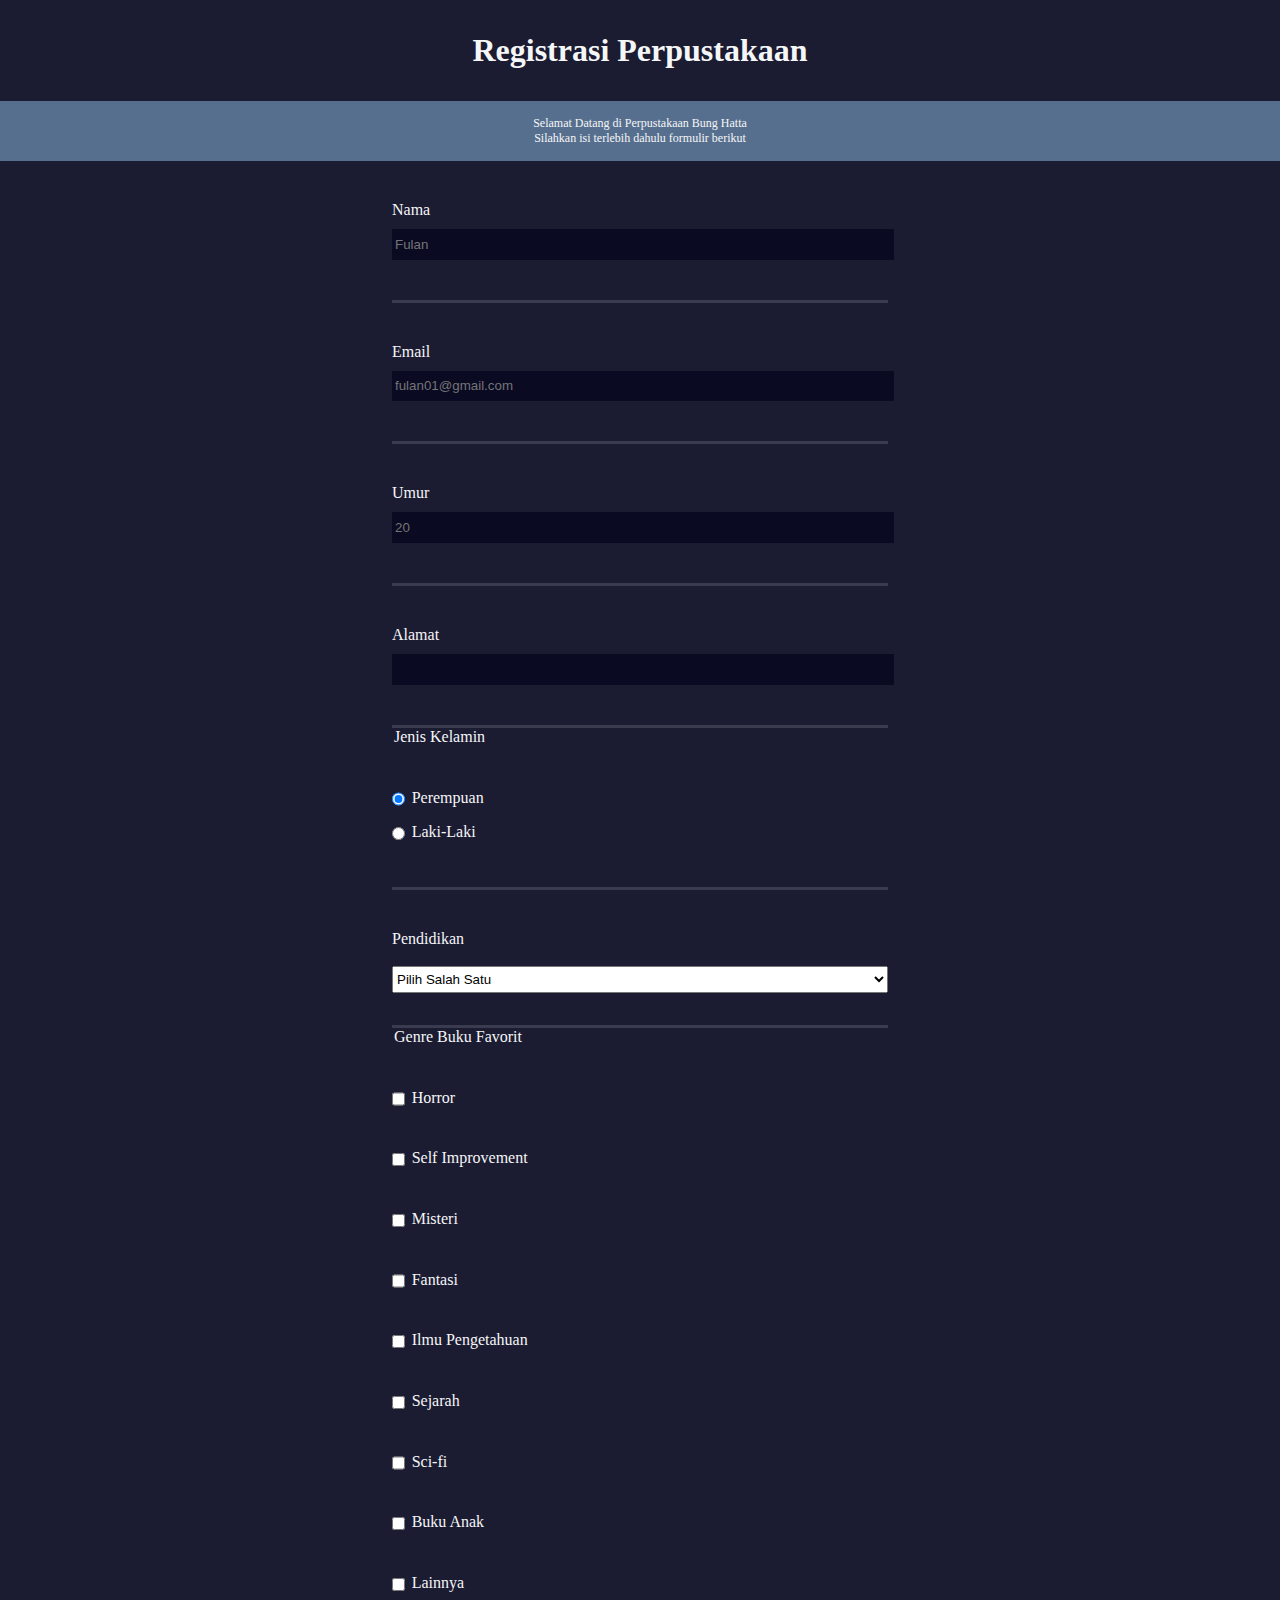
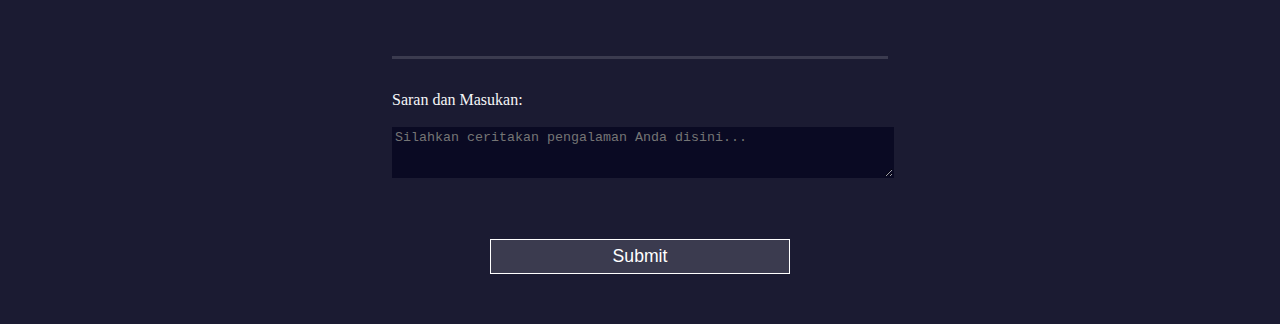
<file: Registrasi Perpustakaan/index.html>
<!DOCTYPE html>
<html lang="en">
    <head>
        <meta charset="UTF-8">
        <title>Registrasi Perpustakaan</title>
        <link rel="stylesheet" href="styles.css">
    </head>
    <body>
        <h1 id="title">Registrasi Perpustakaan</h1>
        <p id="description">Selamat Datang di Perpustakaan Bung Hatta<br>Silahkan isi terlebih dahulu formulir berikut</p>
        <form id="survey-form" method="post" action="#">
            <fieldset>
                <label for="name">Nama<input id="name" type="text" name="name" placeholder="Fulan" required/></label>

            </fieldset>
            <fieldset>
                <label id="email-label">Email
                  <input id="email" type="email" name="email" placeholder="fulan01@gmail.com" required/></label>
            </fieldset>
            <fieldset>
                <label id="number-label">Umur
                  <input id="number" type="number" name="number" min="5" max="100" placeholder="20" required/></label>
            </fieldset>
<fieldset>
                <label id="name-label">Alamat
                  <input id="name-label" type="text" name="name-label" required/></label>
            </fieldset>
            <fieldset>
                <legend for="kelamin">Jenis Kelamin</legend>
                <label for="kelamin"><input id="kelamin" type="radio" name="kelamin" class="inline" value="red" checked/>Perempuan</label>
                <label for="kelamin"><input id="kelamin" type="radio" name="kelamin" class="inline" value="blue"/>Laki-Laki</label>
            </fieldset>
            <fieldset>
                <label for="pendidikan">Pendidikan</label>
                <select id="dropdown" name="pendidikan">
                <option value="">Pilih Salah Satu</option>
                <option value="1">TK/SD</option>
                <option value="2">SMP</option>
                <option value="3">SMA</option>
                <option value="4">S1/D4</option>
                <option value="5">S2</option>
                <option value="6">S3</option>
                <option value="7">D1</option>
                <option value="8">D2</option>
                <option value="9">D3</option>
                <option value="10">lainnya</option>
                </select>
            </fieldset>
            <fieldset>
                <legend>Genre Buku Favorit</legend>
                <label for="buku"><input class="inline" id="buku" type="checkbox" name="buku" value="horror"/>Horror</label><br>
                <label for="buku"><input class="inline" id="buku" type="checkbox" name="buku" value="self-improvement"/>Self Improvement</label><br>
                <label for="buku"><input class="inline" id="buku" type="checkbox" name="buku" value="misteri"/>Misteri</label><br>
                <label for="buku"><input class="inline" id="buku" type="checkbox" name="buku" value="fantasi"/>Fantasi</label><br>
                <label for="buku"><input class="inline" id="buku" type="checkbox" name="buku" value="ilmu-pengetahuan"/>Ilmu Pengetahuan</label><br>
                <label for="buku"><input class="inline" id="buku" type="checkbox" name="buku" value="sejarah"/>Sejarah</label><br>
                <label for="buku"><input class="inline" id="buku" type="checkbox" name="buku" value="sci-fi"/>Sci-fi</label><br>
                <label for="buku"><input class="inline" id="buku" type="checkbox" name="buku" value="buku-anak"/>Buku Anak</label><br>
                <label for="buku"><input class="inline" id="buku" type="checkbox" name="buku" value="lainnya"/>Lainnya</label><br>
                
            </fieldset>
            <fieldset>Saran dan Masukan:
                <label for="saran"><textarea id="saran" name="saran" rows="3" cols="60" placeholder="Silahkan ceritakan pengalaman Anda disini..."></textarea> </label>
            </fieldset>
            
            <input id="submit" type="submit" value="Submit"
        </form>
    </body>
</html>
</file>
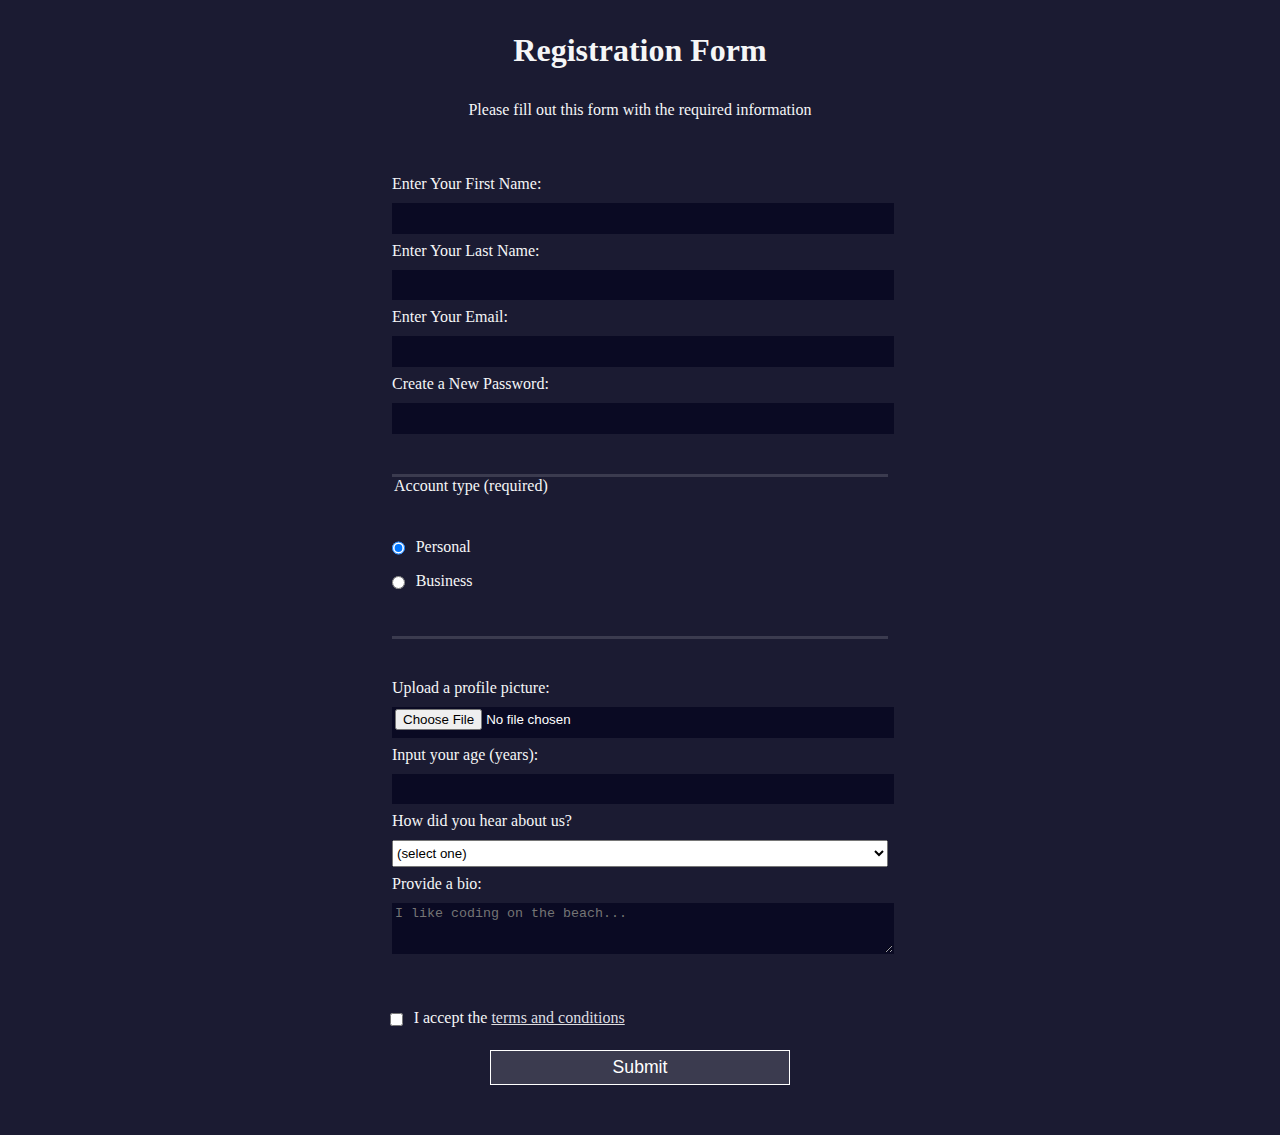
<file: Registration Form/index.html>
<!DOCTYPE html>
<html lang="en">
  <head>
    <meta charset="UTF-8">
    <title>Registration Form</title>
    <link rel="stylesheet" href="styles.css" />
  </head>
  <body>
    <h1>Registration Form</h1>
    <p>Please fill out this form with the required information</p>
    <form method="post" action='https://register-demo.freecodecamp.org'>
      <fieldset>
        <label for="first-name">Enter Your First Name: <input id="first-name" name="first-name" type="text" required /></label>
        <label for="last-name">Enter Your Last Name: <input id="last-name" name="last-name" type="text" required /></label>
        <label for="email">Enter Your Email: <input id="email" name="email" type="email" required /></label>
        <label for="new-password">Create a New Password: <input id="new-password" name="new-password" type="password" pattern="[a-z0-5]{8,}" required /></label>
      </fieldset>
      <fieldset>
        <legend>Account type (required)</legend>
        <label for="personal-account"><input id="personal-account" type="radio" name="account-type" class="inline" checked /> Personal</label>
        <label for="business-account"><input id="business-account" type="radio" name="account-type" class="inline" /> Business</label>
      </fieldset>
      <fieldset>
        <label for="profile-picture">Upload a profile picture: <input id="profile-picture" type="file" name="file" /></label>
        <label for="age">Input your age (years): <input id="age" type="number" name="age" min="13" max="120" /></label>
        <label for="referrer">How did you hear about us?
          <select id="referrer" name="referrer">
            <option value="">(select one)</option>
            <option value="1">freeCodeCamp News</option>
            <option value="2">freeCodeCamp YouTube Channel</option>
            <option value="3">freeCodeCamp Forum</option>
            <option value="4">Other</option>
          </select>
        </label>
        <label for="bio">Provide a bio:
          <textarea id="bio" name="bio" rows="3" cols="30" placeholder="I like coding on the beach..."></textarea>
        </label>
      </fieldset>
      <label for="terms-and-conditions">
        <input class="inline" id="terms-and-conditions" type="checkbox" required name="terms-and-conditions" /> I accept the <a href="https://www.freecodecamp.org/news/terms-of-service/">terms and conditions</a>
      </label>
      <input type="submit" value="Submit" />
    </form>
  </body>
</html>
</file>
<file: Registrasi Perpustakaan/styles.css>
body {
  width: 100%;
  height: 100vh;
  margin: 0;
  background-color: #1b1b32;
  color: #f5f6f7;
  font-family: Tahoma;
  font-size: 16px;
}

h1{
  margin: 1em auto;
  text-align: center;
}
p{
    margin: 0;
    padding-top: 15px;
    padding-bottom: 15px;
  text-align: center;
  font-size: 12px;
  background-color: rgba(122, 161, 198, 0.628)

 ;
}

form {
  width: 60vw;
  max-width: 500px;
  min-width: 300px;
  margin: 0 auto;
  padding-bottom: 2em;
}

fieldset {
  border: none;
  padding: 2rem 0;
  border-bottom: 3px solid #3b3b4f;
}

fieldset:last-of-type {
  border-bottom: none;
}

label {
  display: block;
  margin: 0.5rem 0;
}

input,
textarea,
select {
  margin: 10px 0 0 0;
  width: 100%;
  min-height: 2em;
}

input, textarea {
  background-color: #0a0a23;
  border: 1px solid #0a0a23;
  color: #ffffff;
}

.inline {
  width: unset;
  margin: 0 0.5em 0  0;
  vertical-align: middle;
}

input[type="submit"] {
  display: block;
  width: 60%;
  margin: 1em auto;
  height: 2em;
  font-size: 1.1rem;
  background-color: #3b3b4f;
  border-color: white;
  min-width: 300px;
}

input[type="file"] {
  padding: 1px 2px;
}

a{
color: #dfdfe2;
}
</file>
<file: Registration Form/styles.css>
body {
  width: 100%;
  height: 100vh;
  margin: 0;
  background-color: #1b1b32;
  color: #f5f6f7;
  font-family: Tahoma;
  font-size: 16px;
}

h1, p {
  margin: 1em auto;
  text-align: center;
}

form {
  width: 60vw;
  max-width: 500px;
  min-width: 300px;
  margin: 0 auto;
  padding-bottom: 2em;
}

fieldset {
  border: none;
  padding: 2rem 0;
  border-bottom: 3px solid #3b3b4f;
}

fieldset:last-of-type {
  border-bottom: none;
}

label {
  display: block;
  margin: 0.5rem 0;
}

input,
textarea,
select {
  margin: 10px 0 0 0;
  width: 100%;
  min-height: 2em;
}

input, textarea {
  background-color: #0a0a23;
  border: 1px solid #0a0a23;
  color: #ffffff;
}

.inline {
  width: unset;
  margin: 0 0.5em 0 0;
  vertical-align: middle;
}

input[type="submit"] {
  display: block;
  width: 60%;
  margin: 1em auto;
  height: 2em;
  font-size: 1.1rem;
  background-color: #3b3b4f;
  border-color: white;
  min-width: 300px;
}

input[type="file"] {
  padding: 1px 2px;
}

a{
color: #dfdfe2;
}
</file>
